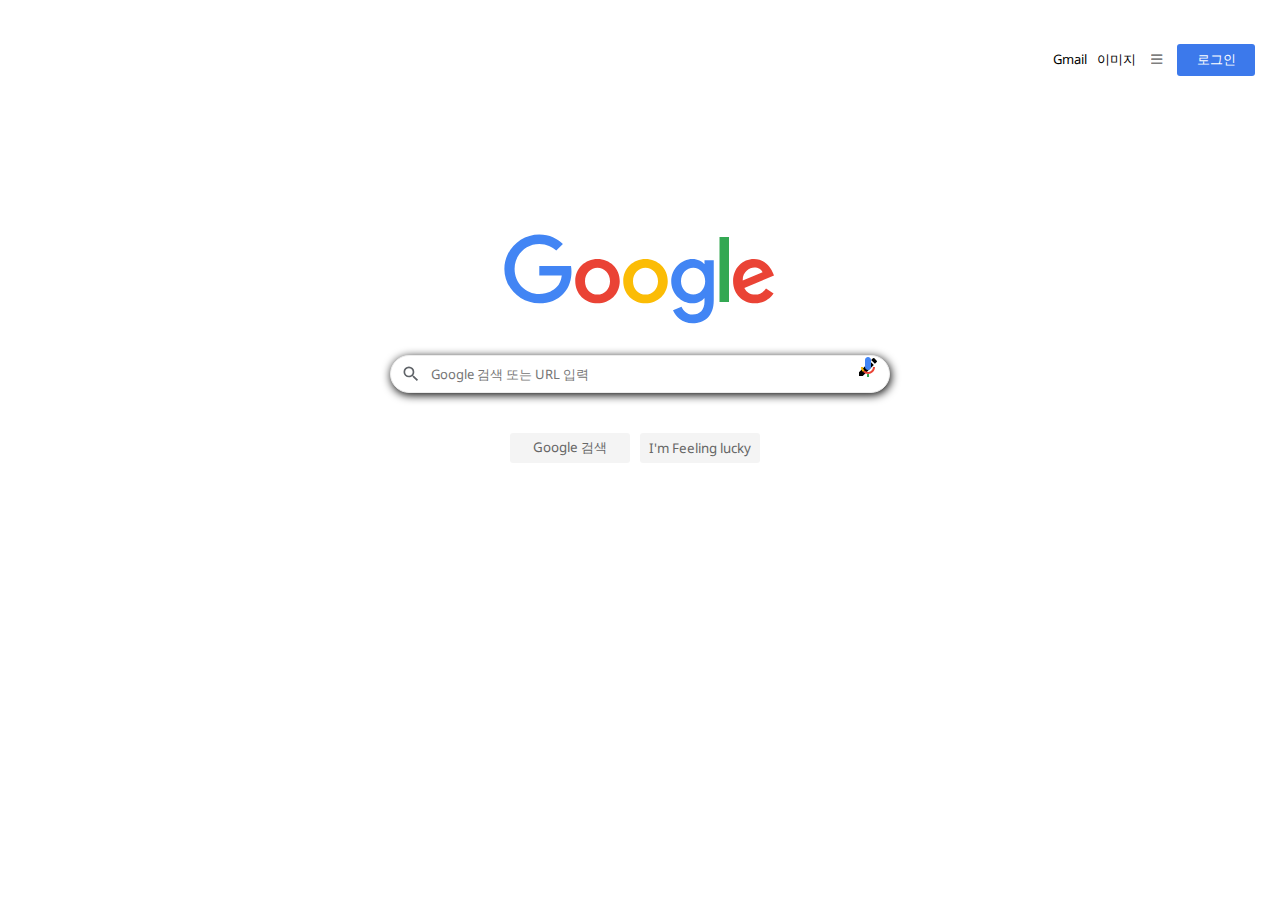
<file: index.html>
<!DOCTYPE html>
<html lang="ko">
<head>
    <meta charset="UTF-8">
    <meta http-equiv="X-UA-Compatible" content="IE=edge">
    <meta name="viewport" content="width=device-width, initial-scale=1.0">
    <link rel="stylesheet" href="css/main.css">
    <link rel="stylesheet" href="https://cdnjs.cloudflare.com/ajax/libs/font-awesome/6.4.0/css/all.min.css">
    <title>Google</title>
</head>
<body>  
    <header>
        <nav>
            <a href="#" id="mail">Gmail</a>
            <a href="#" id="img">이미지</a>
            <a href="#" id="menu">
                <i class="fa-solid fa-bars"></i>
                <span class="circle"></span>
            </a>
            <a href="index2.html">
                <button class="check">로그인            
                </button>
            </a> 
        </nav>
    </header>  
    <div class="wrap">        
        <main>
            <div class="logo">
                <a href="#">
                <img src="images/logo.svg" alt="로고">
                </a>
            </div>
            <div class="row">
                <span class="title_content"></span>
                <input class="txtfield"
                type="text"
                name="search"
                placeholder="Google 검색 또는 URL 입력"
                />
                <a class="icon1" href="#">
                    <img src="images/icon3.svg" alt="검색">
                </a>
                <a href="#">
                    <img src="images/icon2.svg" title="음성인식"
                    alt="음성인식">
                </a>
            </div>
        </main>
        <footer>
            <div class="bt1">
                <button>Google 검색</button>
            </div>
            <div class="bt2">
                <button>I'm Feeling lucky</button>
            </div>
        </footer>
    </div>
</body>
</html>
</file>
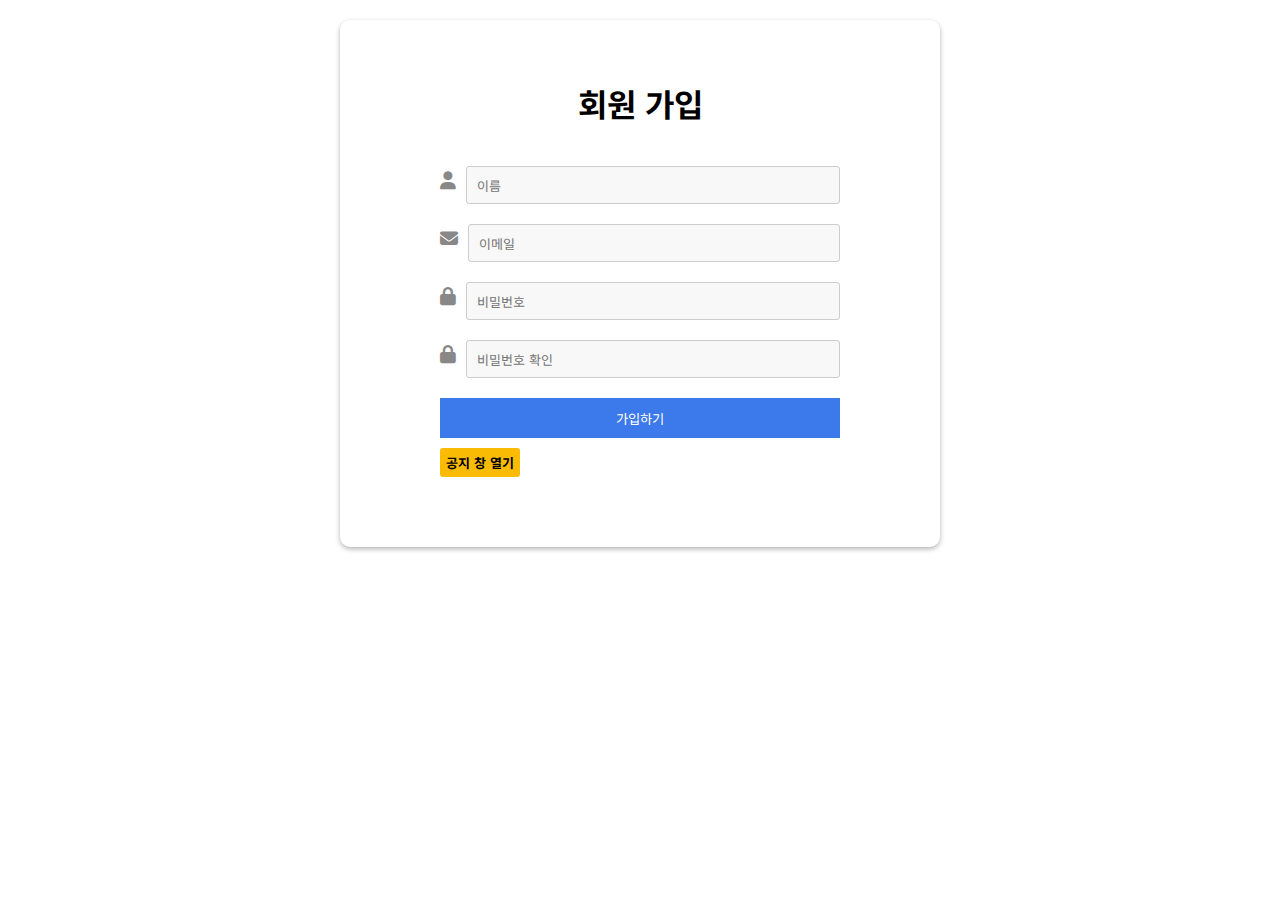
<file: index2.html>
<!DOCTYPE html>
<html lang="ko">
<head>
    <meta charset="UTF-8">
    <meta http-equiv="X-UA-Compatible" content="IE=edge">
    <meta name="viewport" content="width=device-width, initial-scale=1.0">
    <link rel="stylesheet" href="css/main2.css">
    <link rel="stylesheet" href="https://cdnjs.cloudflare.com/ajax/libs/font-awesome/6.4.0/css/all.min.css">
    <title>로그인</title>
</head>
<body>
    <header>        
    </header>    
    <!-- 메인 -->
    <main>        
        <div class="ui_box">
            <div class="head">
                <h1>회원 가입</h1>            
            </div>
            <form class="row_wrap">
                <div class="row">
                    <span class="title_content"><i class="fa-solid fa-user"></i></span>
                    <input class="txtfield"
                    type="text"
                    placeholder="이름"
                    />
                </div>
                <div class="row">
                    <span class="title_content"><i class="fa-solid fa-envelope"></i></span>
                    <input class="txtfield"
                    type="email"
                    placeholder="이메일"
                    />
                </div>
                <div class="row">
                    <span class="title_content big"><i class="fa-solid fa-lock"></i></span>
                    <input class="txtfield"
                    type="password"
                    placeholder="비밀번호"
                    />
                </div>
                <div class="row">
                    <span class="title_content big"><i class="fa-solid fa-lock"></i></span>
                    <input class="txtfield"
                    type="text"
                    placeholder="비밀번호 확인"
                />
                </div>                
                <button type="submit"
                class="check">
                    가입하기
                </button>
                <input type="button" value="공지 창 열기" 
                onclick="window.open('notice.html')"/>
            </form>
        </div>
    </main>
</body>
</html>
</body>
</html>
</file>
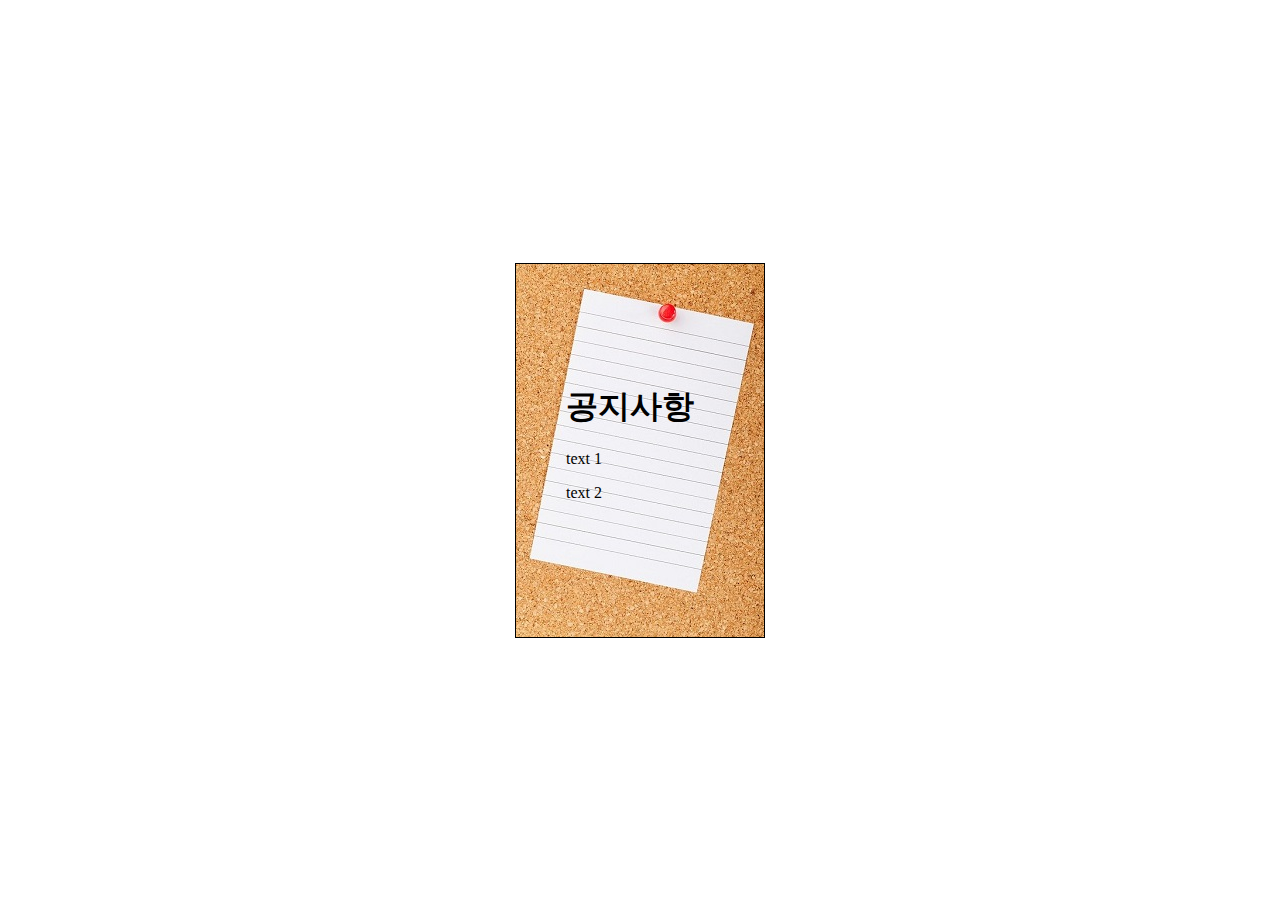
<file: notice.html>
<!DOCTYPE html>
<html lang="ko">
<head>
    <meta charset="UTF-8">
    <meta http-equiv="X-UA-Compatible" content="IE=edge">
    <meta name="viewport" content="width=device-width, initial-scale=1.0">
    <link rel="stylesheet" href="css/notice.css">
    <title>공지 창 열기</title>
</head>
<body>
    <div id="container">
        <h1>공지사항</h1>
        <p>text 1</p>
        <p>text 2</p>
    </div>
</body>
</html>
</file>
<file: css/main.css>
@charset "utf-8";
@import url('https://fonts.googleapis.com/css2?family=Noto+Sans+KR:wght@300&family=Noto+Sans:wght@300;500&display=swap');

*{
    padding: 0;
    margin: 0;
    box-sizing: border-box;
    font-family: 'Noto Sans',  sans-serif;
}
header nav{
    text-align: right;
    padding: 20px;
    /* position: fixed; */
    top: 0;
    left: 0;    
    font-family: 'Noto Sans KR', sans-serif;
}
nav > *{
    margin: 0 5px;
    position: relative;
    cursor: pointer;
}
nav a img{
    width: 15px;
}
#mail:hover{
    text-decoration: underline;
}
#img:hover{
    text-decoration: underline;
}
#menu{
    opacity: 0.5;
    display: flex;
    align-items: center;
    justify-content: center;
    position: relative;
    margin-top: -2px;
    padding: 5px;
}
#menu:hover{
    opacity: 1;
}
a{
    text-decoration: none;
    color: black;
    font-size: 13px;
    float: left;
}
.circle{
    width: 30px;
    height: 30px;
    /* background-color: #cfcfcf; */
    position: absolute;    
}
.circle:hover{
    background-color: rgb(0, 0, 0);
    opacity: 0.2;
    border-radius: 50%;
}
.check{
    width: 78px;
    background-color: rgb(60, 121, 235);
    height: 32px;
    color: white;
    margin-top: -17px;
    /* align-items: center; */
}
.check:hover{
    /* opacity: 1; */
    /* color: rgb(255, 255, 255); */
    background-color: rgb(0, 69, 197);
    /* border: 1px solid black; */
}
.check a{
    color: white;
}
header{
    float: right;
    margin: 30px auto;
}
/* main */
.wrap{
    width: 100%;
    align-items: center;
    display: flex;
    flex-direction: column;
    justify-content: center;
}
main{
    margin-top: 10%;
}
.logo{
    display: flex;
    /* flex-direction: column; */
    justify-content: center;
    margin-bottom: 15px;
}
.row{   
    padding: 10px 0;   
    position: relative;
    display: flex;
    justify-content: flex-end;
    align-items: baseline;    
}
.row img{
    width: 24px;
    margin-left: 5px;
}
.row input{
    background-color: rgb(255, 255, 255);
    border: 1px solid rgb(236, 236, 236);
    box-shadow: 1px 2px 10px;
}
.row input:focus{
    outline: none;
}
.txtfield{
    width: 500px;
    height: 38px;
    font-size: 13px;
    padding: 10px;
    border-radius: 30px;
    padding-left: 40px;
    background: url(../images/icon.svg) no-repeat;
    background-size: 20px; 
    background-position: 2%;    
}
.icon1{
    
}
.row > a{
    text-align: center;
    position: absolute;
    margin-right: 10px;
}
/* footer */
footer{
    margin: 30px auto;
}
button{
    width: 120px;
    height: 30px;
    border: 0;
    border-radius: 3px;
    background-color: #f4f4f4;
    color: #666;
    cursor: pointer;
}
footer button:hover{
    border: 1px solid #ccc;
    background: linear-gradient(to bottom, #fff
    ,0% #f4f4f4, 60% #ededed );
    box-shadow: 0px 1px 3px rgba(0,0,0,0.2);
}
footer div{
    float: left;
    padding-right: 10px;
}
</file>
<file: css/main2.css>
@charset "utf-8";
@import url('https://fonts.googleapis.com/css2?family=Noto+Sans+KR:wght@300&family=Noto+Sans:wght@300;500&display=swap');

*{
    padding: 0;
    margin: 0;
    box-sizing: border-box;
    font-family: 'Noto Sans KR', sans-serif;
}

ul, li{
    list-style: none;
}
a{
    text-decoration: none;
    color: black;
}
body{
    height: 50vh;
    display: flex;
    flex-direction: column;
}
/* 메인 */
h1{    
    text-align: center;
    margin-top: 60px;
    margin-bottom: 10px;
}
.ui_box{
    width: 600px;
    /* background-color: aqua; */
    display: flex;
    flex-direction: column;
    margin: 20px auto;
    /* border: 1px dotted black; */
    border-radius: 10px;
    padding-bottom: 50px;
    box-shadow: 0 2px 5px rgba(0,0,0,0.3);
    /* max-width: 800px; */
}
.row_wrap{
    width: 400px;
    /* background-color: rgb(255, 255, 255); */
    display: flex;
    flex-direction: column;
    margin: 20px auto;
}
.row_wrap span{
    color: #888;
    font-size: 18px;
    margin-right: 10px;
}
.row{
    display: flex;
    padding: 10px 0;
    text-align: center;
    /* align-items: center; */
}

.title_content{
    /* display: flex; */
    /* align-items: center; */
    /* width: 100px; */
    /* height: 40px; */
    /* font-weight: bold; */
}
.txtfield{
    width: 100%;
    height: 38px;
    font-size: 13px;
    padding: 10px;
    background-color: rgb(248, 248, 248);
    border: 1px solid #ccc;
    outline: none;
    border-radius: 3px;
}
.check{
    width: 100%;
    padding: 10px;
    display: block;
    text-align:center;
    background-color: rgb(60, 121, 235);
    height: 40px;
    color: #fff;
    border: none;
    margin-top: 10px;
    /* align-items: center; */
}
.check:hover{
    background-color: rgb(6, 68, 182);
    cursor: pointer;
}
input[type="button"]{
    padding: 5px;
    font-size: 13px;
    margin-top: 10px;
    border-radius: 3px;
    background-color: #fabb05;
    width: 80px;
    font-weight: bold;
    border: none;
    /* box-shadow: 1px 2px 5px rgba(0,0,0,0.5); */
}
input[type="button"]:hover{
    background-color: #cf9b00;
    cursor: pointer;
}
</file>
<file: css/notice.css>
@charset "utf-8";

*{
    box-sizing: border-box;
}
body{
    display: flex;
    justify-content: center;
    align-items: center;
    margin: 0;
    min-height: 100vh;
}
#container{
    width: 250px;
    height: 375px;
    padding: 100px 50px;
    border: 1px solid black;
    background:url(../images/notice.jpg) no-repeat left top;
    background-size: auto;
}
</file>
